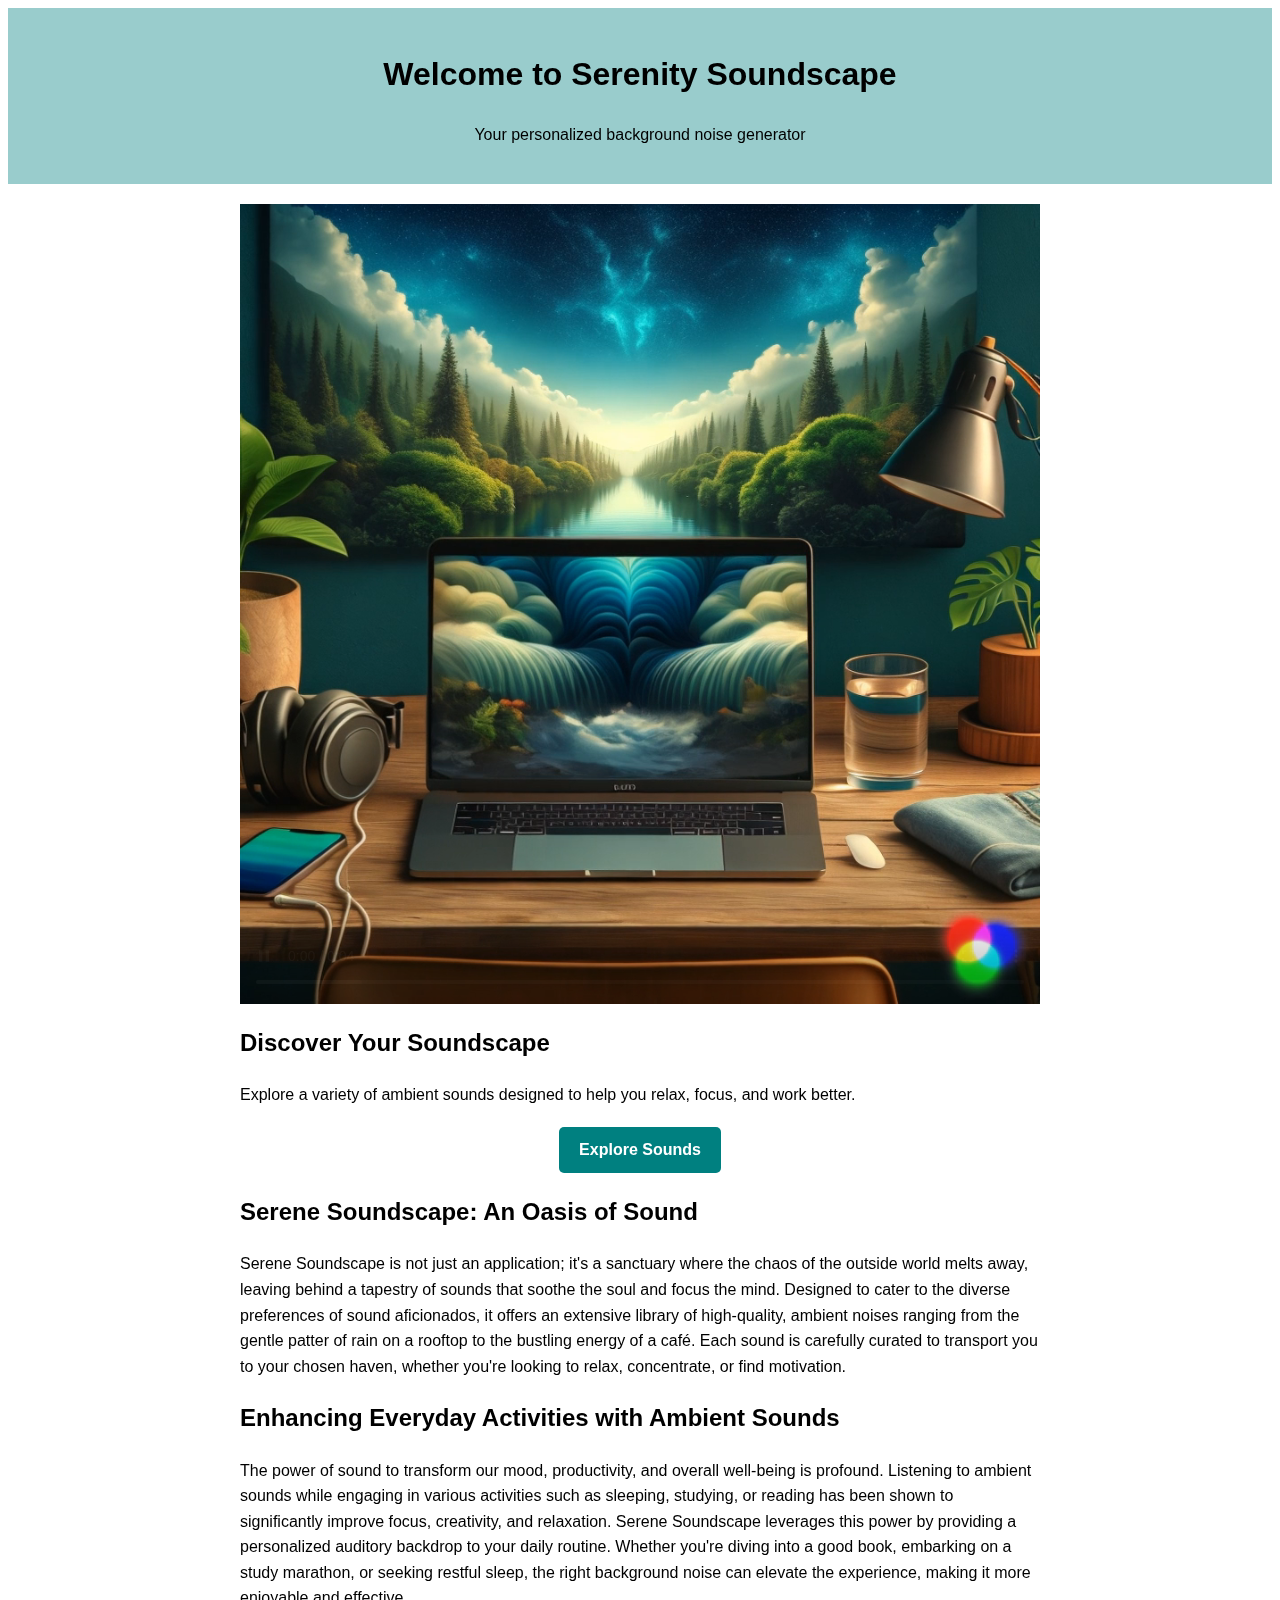
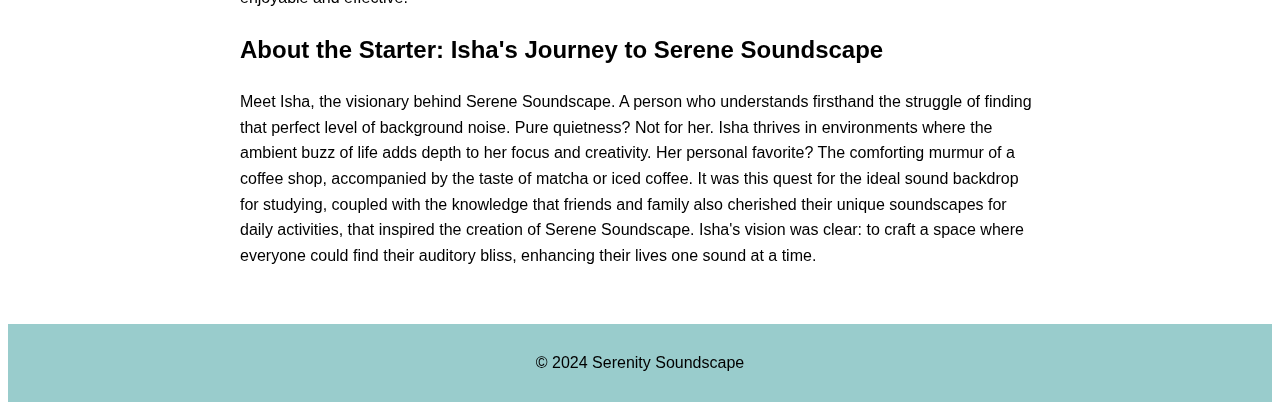
<file: index.html>
<!DOCTYPE html>
<html lang="en">
<head>
    <meta charset="UTF-8">
    <meta name="viewport" content="width=device-width, initial-scale=1.0">
    <title>Welcome to Serenity Soundscape</title>
    <link rel="stylesheet" href="style.css"> <!-- Link to your external CSS file -->
</head>
<body>
    <header>
        <h1>Welcome to Serenity Soundscape</h1>
        <p>Your personalized background noise generator</p>
    </header>
    <div class="container">
        <video controls loop autoplay muted>
            <source src="serenitysoundscape.mp4" type="video/mp4">
            Your browser does not support the video tag.
        </video>

        <section>
            <h2>Discover Your Soundscape</h2>
            <p>Explore a variety of ambient sounds designed to help you relax, focus, and work better.</p>
            <div class="explore-button">
                <a href="content.html">Explore Sounds</a>
            </div>
        </section>

        <!-- New Content -->
        <section>
            <h2>Serene Soundscape: An Oasis of Sound</h2>
            <p>Serene Soundscape is not just an application; it's a sanctuary where the chaos of the outside world melts away, leaving behind a tapestry of sounds that soothe the soul and focus the mind. Designed to cater to the diverse preferences of sound aficionados, it offers an extensive library of high-quality, ambient noises ranging from the gentle patter of rain on a rooftop to the bustling energy of a café. Each sound is carefully curated to transport you to your chosen haven, whether you're looking to relax, concentrate, or find motivation.</p>
        </section>

        <section>
            <h2>Enhancing Everyday Activities with Ambient Sounds</h2>
            <p>The power of sound to transform our mood, productivity, and overall well-being is profound. Listening to ambient sounds while engaging in various activities such as sleeping, studying, or reading has been shown to significantly improve focus, creativity, and relaxation. Serene Soundscape leverages this power by providing a personalized auditory backdrop to your daily routine. Whether you're diving into a good book, embarking on a study marathon, or seeking restful sleep, the right background noise can elevate the experience, making it more enjoyable and effective.</p>
        </section>

        <section>
            <h2>About the Starter: Isha's Journey to Serene Soundscape</h2>
            <p>Meet Isha, the visionary behind Serene Soundscape. A person who understands firsthand the struggle of finding that perfect level of background noise. Pure quietness? Not for her. Isha thrives in environments where the ambient buzz of life adds depth to her focus and creativity. Her personal favorite? The comforting murmur of a coffee shop, accompanied by the taste of matcha or iced coffee. It was this quest for the ideal sound backdrop for studying, coupled with the knowledge that friends and family also cherished their unique soundscapes for daily activities, that inspired the creation of Serene Soundscape. Isha's vision was clear: to craft a space where everyone could find their auditory bliss, enhancing their lives one sound at a time.</p>
        </section>
    </div>
    <footer>
        <p>&copy; 2024 Serenity Soundscape</p>
    </footer>
</body>
</html>
</file>
<file: style.css>
body {
    font-family: Arial, sans-serif;
    line-height: 1.6;
}

.container {
    max-width: 800px;
    margin: auto;
    padding: 20px;
}

header {
    background: #99cccc;
    padding: 20px;
    text-align: center;
}

footer {
    background: #99cccc;
    padding: 10px;
    text-align: center;
    margin-top: 20px;
}

a {
    color: #333;
    text-decoration: none; /* Optional: Removes underline from links */
}

.video-container {
    display: block;
    margin: 20px auto;
    max-width: 70%; /* Adjust based on your preference for video size */
    background-color: #b2cab1; /* Sage green background */
    padding: 20px; /* Creates the wide box effect around the video */
    box-sizing: border-box;
    border-radius: 10px; /* Optional: adds rounded corners to the box */
}

video {
    display: block;
    width: 100%; /* Makes the video responsive within the container */
    height: auto; /* Maintain aspect ratio */
}

/* New styles for the Explore Sounds button */
.explore-button {
    text-align: center;
    margin: 20px 0;
}

.explore-button a {
    display: inline-block;
    background-color: teal;
    color: white;
    padding: 10px 20px;
    border-radius: 5px;
    font-weight: bold;
    text-decoration: none;
    transition: background-color 0.3s;
}

.explore-button a:hover {
    background-color: #005f5f;
}
</file>
